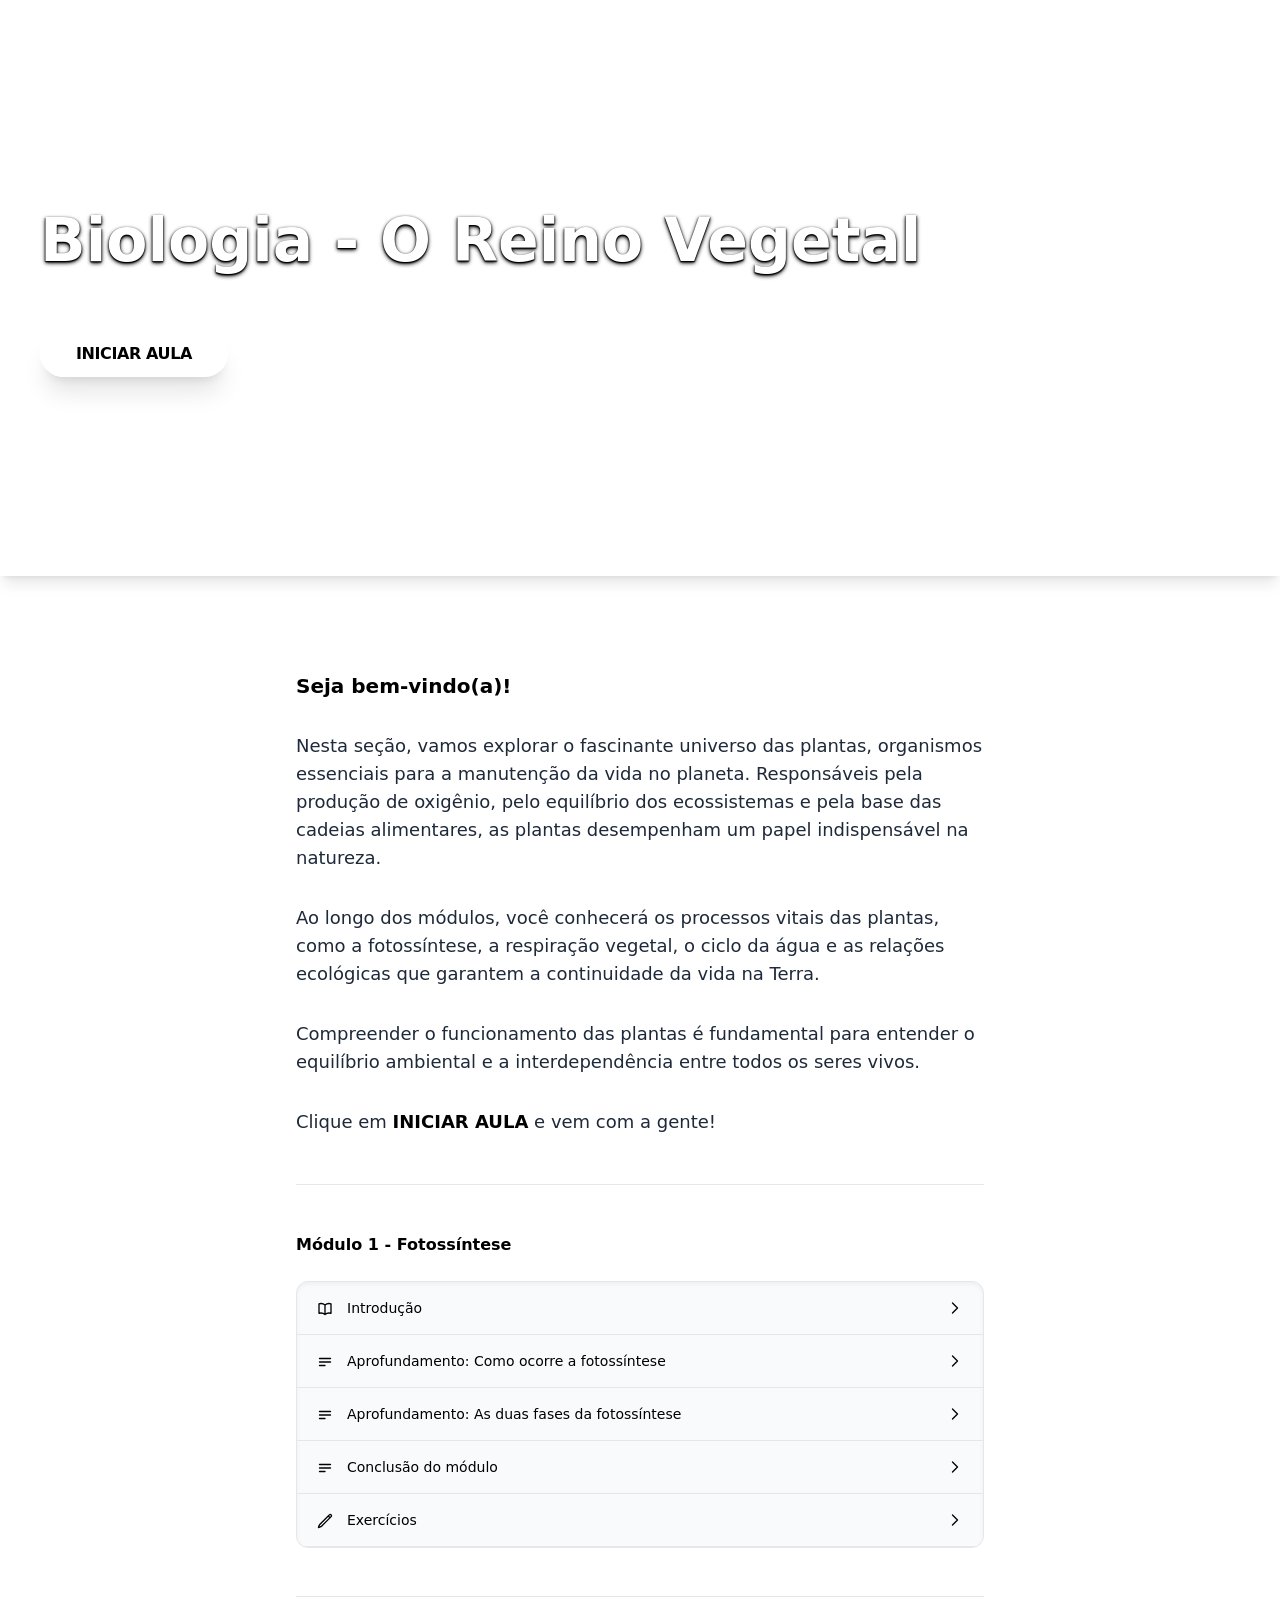
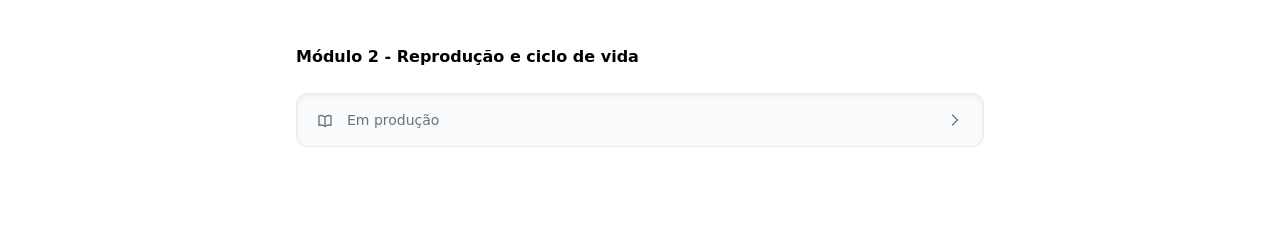
<file: index.html>
<!DOCTYPE html>
<html lang="en">
<head>
	<meta charset="UTF-8">
	<meta name="viewport" content="width=device-width, initial-scale=1.0">
	<meta property="og:title" content="Protótipo Tailwind" />
	<meta property="og:description" content="Protótipo TCC (Tailwind)" />
	<meta name="description" content="Protótipo TCC (Tailwind)"/>
	
	<link rel="stylesheet" href="./assets/personalizados.css">
	<link rel="stylesheet" href="./assets/app.css">
	
	<link rel="icon" href="data:image/svg+xml,<svg xmlns='http://www.w3.org/2000/svg' viewBox='0 0 100 100'><text x='50%' y='60%' text-anchor='middle' dominant-baseline='middle' font-size='65'>🌸</text></svg>">
	
	<title>Página principal</title>
</head>
<body>
	<div class="pb-20">
		<header class="relative h-88 sm:h-100 w-full overflow-hidden bg-[url('https://cdn.pixabay.com/photo/2015/06/23/17/43/leaf-818936_1280.jpg')] bg-cover bg-center shadow-lg lg:h-120 xl:h-144">
			<div class="flex mx-auto h-full flex-col items-center justify-center gap-12 px-4 text-center md:container sm:px-10 lg:items-start lg:gap-18 lg:text-left xl:max-w-7xl">
				<h1 class="text-3xl/snug font-bold text-white sm:text-4xl lg:text-5xl xl:text-6xl text-shadow-md text-shadow-black">Biologia - O Reino Vegetal</h1>
				<div>
					<a href="./aulas/introducao.html" class="rounded-full bg-white px-8 py-3 text-sm font-bold uppercase tracking-tight shadow-xl transition-colors hover:bg-green-600 hover:text-white lg:text-base xl:px-9 xl:py-3.5">Iniciar aula</a>
				</div>
			</div>
		</header>

		<section class="mx-auto mt-16 max-w-3xl px-4 sm:mt-24 sm:px-10">
			<div class="space-y-6 text-gray-800 sm:space-y-8 sm:text-lg">
				<p class="text-lg font-bold text-black sm:text-xl">Seja bem-vindo(a)!</p>
				<p>Nesta seção, vamos explorar o fascinante universo das plantas, organismos essenciais para a manutenção da vida no planeta. Responsáveis pela produção de oxigênio, pelo equilíbrio dos ecossistemas e pela base das cadeias alimentares, as plantas desempenham um papel indispensável na natureza.</p>
				<p>Ao longo dos módulos, você conhecerá os processos vitais das plantas, como a fotossíntese, a respiração vegetal, o ciclo da água e as relações ecológicas que garantem a continuidade da vida na Terra.</p>
				<p>Compreender o funcionamento das plantas é fundamental para entender o equilíbrio ambiental e a interdependência entre todos os seres vivos.</p>
				<p>Clique em <span class="font-bold uppercase text-black">Iniciar aula</span> e vem com a gente!</p>
			</div>

			<hr class="my-9 sm:my-12 border-gray-200" />
		</section>

		<section class="mx-auto max-w-3xl px-4 sm:px-10">
			<p class="font-semibold">Módulo 1 - Fotossíntese</p>
			<div class="mt-6 overflow-hidden rounded-lg border border-gray-200 bg-gray-50 shadow-inner sm:rounded-xl">
				<div class="text-xs font-medium sm:text-sm">
					<a href="./aulas/introducao.html" class="flex group items-center justify-between gap-3 border-b border-gray-200 px-4 py-3.5 transition-colors hover:bg-gray-200/60 sm:px-5 sm:py-4">
						<div class="flex items-center gap-3.5">
							<svg xmlns="http://www.w3.org/2000/svg" fill="none" viewBox="0 0 24 24" stroke-width="2" stroke="currentColor" class="mt-0.5 size-4 shrink-0">
								<path stroke-linecap="round" stroke-linejoin="round" d="M12 6.042A8.967 8.967 0 0 0 6 3.75c-1.052 0-2.062.18-3 .512v14.25A8.987 8.987 0 0 1 6 18c2.305 0 4.408.867 6 2.292m0-14.25a8.966 8.966 0 0 1 6-2.292c1.052 0 2.062.18 3 .512v14.25A8.987 8.987 0 0 0 18 18a8.967 8.967 0 0 0-6 2.292m0-14.25v14.25" />
							</svg>
							<p class="line-clamp-1">Introdução</p>
						</div>
						<svg xmlns="http://www.w3.org/2000/svg" fill="none" viewBox="0 0 24 24" stroke-width="2" stroke="currentColor" class="size-3.5 shrink-0 transition-transform group-hover:translate-x-1 sm:size-4">
							<path stroke-linecap="round" stroke-linejoin="round" d="m8.25 4.5 7.5 7.5-7.5 7.5" />
						</svg>
					</a>
					<a href="./aulas/aprofundamento-1.html" class="flex group items-center justify-between gap-3 border-b border-gray-200 px-4 py-3.5 transition-colors hover:bg-gray-200/60 sm:px-5 sm:py-4">
						<div class="flex items-center gap-3.5">
							<svg xmlns="http://www.w3.org/2000/svg" fill="none" viewBox="0 0 24 24" stroke-width="2" stroke="currentColor" class="mt-0.5 size-4 shrink-0">
								<path stroke-linecap="round" stroke-linejoin="round" d="M3.75 6.75h16.5M3.75 12h16.5m-16.5 5.25H12" />
							</svg>
							<p class="line-clamp-1">Aprofundamento: Como ocorre a fotossíntese</p>
						</div>
						<svg xmlns="http://www.w3.org/2000/svg" fill="none" viewBox="0 0 24 24" stroke-width="2" stroke="currentColor" class="size-3.5 shrink-0 transition-transform group-hover:translate-x-1 sm:size-4">
							<path stroke-linecap="round" stroke-linejoin="round" d="m8.25 4.5 7.5 7.5-7.5 7.5" />
						</svg>
					</a>
					<a href="./aulas/aprofundamento-2.html" class="flex group items-center justify-between gap-3 border-b border-gray-200 px-4 py-3.5 transition-colors hover:bg-gray-200/60 sm:px-5 sm:py-4">
						<div class="flex items-center gap-3.5">
							<svg xmlns="http://www.w3.org/2000/svg" fill="none" viewBox="0 0 24 24" stroke-width="2" stroke="currentColor" class="mt-0.5 size-4 shrink-0">
								<path stroke-linecap="round" stroke-linejoin="round" d="M3.75 6.75h16.5M3.75 12h16.5m-16.5 5.25H12" />
							</svg>
							<p class="line-clamp-1">Aprofundamento: As duas fases da fotossíntese</p>
						</div>
						<svg xmlns="http://www.w3.org/2000/svg" fill="none" viewBox="0 0 24 24" stroke-width="2" stroke="currentColor" class="size-3.5 shrink-0 transition-transform group-hover:translate-x-1 sm:size-4">
							<path stroke-linecap="round" stroke-linejoin="round" d="m8.25 4.5 7.5 7.5-7.5 7.5" />
						</svg>
					</a>
					<a href="./aulas/conclusao.html" class="flex group items-center justify-between gap-3 border-b border-gray-200 px-4 py-3.5 transition-colors hover:bg-gray-200/60 sm:px-5 sm:py-4">
						<div class="flex items-center gap-3.5">
							<svg xmlns="http://www.w3.org/2000/svg" fill="none" viewBox="0 0 24 24" stroke-width="2" stroke="currentColor" class="mt-0.5 size-4 shrink-0">
								<path stroke-linecap="round" stroke-linejoin="round" d="M3.75 6.75h16.5M3.75 12h16.5m-16.5 5.25H12" />
							</svg>
							<p class="line-clamp-1">Conclusão do módulo</p>
						</div>
						<svg xmlns="http://www.w3.org/2000/svg" fill="none" viewBox="0 0 24 24" stroke-width="2" stroke="currentColor" class="size-3.5 shrink-0 transition-transform group-hover:translate-x-1 sm:size-4">
							<path stroke-linecap="round" stroke-linejoin="round" d="m8.25 4.5 7.5 7.5-7.5 7.5" />
						</svg>
					</a>
					<a href="./aulas/exercicios.html" class="flex group items-center justify-between gap-3 border-b border-gray-200 px-4 py-3.5 transition-colors hover:bg-gray-200/60 sm:px-5 sm:py-4">
						<div class="flex items-center gap-3.5">
							<svg xmlns="http://www.w3.org/2000/svg" fill="none" viewBox="0 0 24 24" stroke-width="2" stroke="currentColor" class="mt-0.5 size-4 shrink-0">
								<path stroke-linecap="round" stroke-linejoin="round" d="m16.862 4.487 1.687-1.688a1.875 1.875 0 1 1 2.652 2.652L6.832 19.82a4.5 4.5 0 0 1-1.897 1.13l-2.685.8.8-2.685a4.5 4.5 0 0 1 1.13-1.897L16.863 4.487Zm0 0L19.5 7.125" />
							</svg>
							<p class="line-clamp-1">Exercícios</p>
						</div>
						<svg xmlns="http://www.w3.org/2000/svg" fill="none" viewBox="0 0 24 24" stroke-width="2" stroke="currentColor" class="size-3.5 shrink-0 transition-transform group-hover:translate-x-1 sm:size-4">
							<path stroke-linecap="round" stroke-linejoin="round" d="m8.25 4.5 7.5 7.5-7.5 7.5" />
						</svg>
					</a>
				</div>
			</div>

			<hr class="my-9 sm:my-12 border-gray-200" />
		</section>

		<section class="mx-auto max-w-3xl px-4 sm:px-10">
			<p class="font-semibold">Módulo 2 - Reprodução e ciclo de vida</p>
			<div class="mt-6 overflow-hidden rounded-lg border border-gray-200 bg-gray-50 shadow-inner sm:rounded-xl">
				<div class="text-xs font-medium sm:text-sm">
					<a href="./index.html" class="flex group cursor-not-allowed items-center justify-between gap-3 px-4 py-3.5 text-gray-500 transition-colors hover:bg-gray-200/60 sm:px-5 sm:py-4">
						<div class="flex items-center gap-3.5">
							<svg xmlns="http://www.w3.org/2000/svg" fill="none" viewBox="0 0 24 24" stroke-width="2" stroke="currentColor" class="mt-0.5 size-4 shrink-0">
								<path stroke-linecap="round" stroke-linejoin="round" d="M12 6.042A8.967 8.967 0 0 0 6 3.75c-1.052 0-2.062.18-3 .512v14.25A8.987 8.987 0 0 1 6 18c2.305 0 4.408.867 6 2.292m0-14.25a8.966 8.966 0 0 1 6-2.292c1.052 0 2.062.18 3 .512v14.25A8.987 8.987 0 0 0 18 18a8.967 8.967 0 0 0-6 2.292m0-14.25v14.25" />
							</svg>
							<p class="line-clamp-1">Em produção</p>
						</div>
						<svg xmlns="http://www.w3.org/2000/svg" fill="none" viewBox="0 0 24 24" stroke-width="2" stroke="currentColor" class="size-3.5 shrink-0 transition-transform group-hover:translate-x-1 sm:size-4">
							<path stroke-linecap="round" stroke-linejoin="round" d="m8.25 4.5 7.5 7.5-7.5 7.5" />
						</svg>
					</a>
				</div>
			</div>
		</section>
	</div>
</body>
</html>
</file>
<file: assets/personalizados.css>
details > summary::-webkit-details-marker {
  display: none;
}

.left-slide-transition-enter {
  transition: all 0.3s;
}

.left-slide-transition-enter-start {
  transform: translateX(-100%);
}

.left-slide-transition-enter-end {
  transform: translateX(0);
}

.left-slide-transition-leave {
  transition: all 0.3s;
}

.left-slide-transition-leave-start {
  transform: translateX(0);
}

.left-slide-transition-leave-end {
  transform: translateX(-100%);
}

.opacity-transition-enter {
  transition: all 0.3s;
}

.opacity-transition-enter-start {
  opacity: 0;
}

.opacity-transition-enter-end {
  opacity: 1;
}

.opacity-transition-leave {
  transition: all 0.3s;
}

.opacity-transition-leave-start {
  opacity: 1;
}

.opacity-transition-leave-end {
  opacity: 0;
}
</file>
<file: assets/app.css>
/*! tailwindcss v4.1.13 | MIT License | https://tailwindcss.com */
@layer properties;
@layer theme, base, components, utilities;
@layer theme {
  :root, :host {
    --font-sans: ui-sans-serif, system-ui, sans-serif, 'Apple Color Emoji', 'Segoe UI Emoji', 'Segoe UI Symbol',
    'Noto Color Emoji';
    --font-serif: ui-serif, Georgia, Cambria, 'Times New Roman', Times, serif;
    --font-mono: ui-monospace, SFMono-Regular, Menlo, Monaco, Consolas, 'Liberation Mono', 'Courier New',
    monospace;
    --color-green-600: oklch(62.7% 0.194 149.214);
    --color-green-700: oklch(52.7% 0.154 150.069);
    --color-slate-50: oklch(98.4% 0.003 247.858);
    --color-slate-900: oklch(20.8% 0.042 265.755);
    --color-gray-50: oklch(98.5% 0.002 247.839);
    --color-gray-100: oklch(96.7% 0.003 264.542);
    --color-gray-200: oklch(92.8% 0.006 264.531);
    --color-gray-400: oklch(70.7% 0.022 261.325);
    --color-gray-500: oklch(55.1% 0.027 264.364);
    --color-gray-600: oklch(44.6% 0.03 256.802);
    --color-gray-800: oklch(27.8% 0.033 256.848);
    --color-black: #000;
    --color-white: #fff;
    --spacing: 0.25rem;
    --container-3xl: 48rem;
    --container-7xl: 80rem;
    --text-xs: 0.75rem;
    --text-xs--line-height: calc(1 / 0.75);
    --text-sm: 0.875rem;
    --text-sm--line-height: calc(1.25 / 0.875);
    --text-base: 1rem;
    --text-base--line-height: calc(1.5 / 1);
    --text-lg: 1.125rem;
    --text-lg--line-height: calc(1.75 / 1.125);
    --text-xl: 1.25rem;
    --text-xl--line-height: calc(1.75 / 1.25);
    --text-3xl: 1.875rem;
    --text-3xl--line-height: calc(2.25 / 1.875);
    --text-4xl: 2.25rem;
    --text-4xl--line-height: calc(2.5 / 2.25);
    --text-5xl: 3rem;
    --text-5xl--line-height: 1;
    --text-6xl: 3.75rem;
    --text-6xl--line-height: 1;
    --font-weight-medium: 500;
    --font-weight-semibold: 600;
    --font-weight-bold: 700;
    --tracking-tight: -0.025em;
    --leading-tight: 1.25;
    --leading-snug: 1.375;
    --radius-lg: 0.5rem;
    --radius-xl: 0.75rem;
    --default-transition-duration: 150ms;
    --default-transition-timing-function: cubic-bezier(0.4, 0, 0.2, 1);
    --default-font-family: var(--font-sans);
    --default-mono-font-family: var(--font-mono);
  }
}
@layer base {
  *, ::after, ::before, ::backdrop, ::file-selector-button {
    box-sizing: border-box;
    margin: 0;
    padding: 0;
    border: 0 solid;
  }
  html, :host {
    line-height: 1.5;
    -webkit-text-size-adjust: 100%;
    tab-size: 4;
    font-family: var(--default-font-family, ui-sans-serif, system-ui, sans-serif, 'Apple Color Emoji', 'Segoe UI Emoji', 'Segoe UI Symbol', 'Noto Color Emoji');
    font-feature-settings: var(--default-font-feature-settings, normal);
    font-variation-settings: var(--default-font-variation-settings, normal);
    -webkit-tap-highlight-color: transparent;
  }
  hr {
    height: 0;
    color: inherit;
    border-top-width: 1px;
  }
  abbr:where([title]) {
    -webkit-text-decoration: underline dotted;
    text-decoration: underline dotted;
  }
  h1, h2, h3, h4, h5, h6 {
    font-size: inherit;
    font-weight: inherit;
  }
  a {
    color: inherit;
    -webkit-text-decoration: inherit;
    text-decoration: inherit;
  }
  b, strong {
    font-weight: bolder;
  }
  code, kbd, samp, pre {
    font-family: var(--default-mono-font-family, ui-monospace, SFMono-Regular, Menlo, Monaco, Consolas, 'Liberation Mono', 'Courier New', monospace);
    font-feature-settings: var(--default-mono-font-feature-settings, normal);
    font-variation-settings: var(--default-mono-font-variation-settings, normal);
    font-size: 1em;
  }
  small {
    font-size: 80%;
  }
  sub, sup {
    font-size: 75%;
    line-height: 0;
    position: relative;
    vertical-align: baseline;
  }
  sub {
    bottom: -0.25em;
  }
  sup {
    top: -0.5em;
  }
  table {
    text-indent: 0;
    border-color: inherit;
    border-collapse: collapse;
  }
  :-moz-focusring {
    outline: auto;
  }
  progress {
    vertical-align: baseline;
  }
  summary {
    display: list-item;
  }
  ol, ul, menu {
    list-style: none;
  }
  img, svg, video, canvas, audio, iframe, embed, object {
    display: block;
    vertical-align: middle;
  }
  img, video {
    max-width: 100%;
    height: auto;
  }
  button, input, select, optgroup, textarea, ::file-selector-button {
    font: inherit;
    font-feature-settings: inherit;
    font-variation-settings: inherit;
    letter-spacing: inherit;
    color: inherit;
    border-radius: 0;
    background-color: transparent;
    opacity: 1;
  }
  :where(select:is([multiple], [size])) optgroup {
    font-weight: bolder;
  }
  :where(select:is([multiple], [size])) optgroup option {
    padding-inline-start: 20px;
  }
  ::file-selector-button {
    margin-inline-end: 4px;
  }
  ::placeholder {
    opacity: 1;
  }
  @supports (not (-webkit-appearance: -apple-pay-button))  or (contain-intrinsic-size: 1px) {
    ::placeholder {
      color: currentcolor;
      @supports (color: color-mix(in lab, red, red)) {
        color: color-mix(in oklab, currentcolor 50%, transparent);
      }
    }
  }
  textarea {
    resize: vertical;
  }
  ::-webkit-search-decoration {
    -webkit-appearance: none;
  }
  ::-webkit-date-and-time-value {
    min-height: 1lh;
    text-align: inherit;
  }
  ::-webkit-datetime-edit {
    display: inline-flex;
  }
  ::-webkit-datetime-edit-fields-wrapper {
    padding: 0;
  }
  ::-webkit-datetime-edit, ::-webkit-datetime-edit-year-field, ::-webkit-datetime-edit-month-field, ::-webkit-datetime-edit-day-field, ::-webkit-datetime-edit-hour-field, ::-webkit-datetime-edit-minute-field, ::-webkit-datetime-edit-second-field, ::-webkit-datetime-edit-millisecond-field, ::-webkit-datetime-edit-meridiem-field {
    padding-block: 0;
  }
  ::-webkit-calendar-picker-indicator {
    line-height: 1;
  }
  :-moz-ui-invalid {
    box-shadow: none;
  }
  button, input:where([type='button'], [type='reset'], [type='submit']), ::file-selector-button {
    appearance: button;
  }
  ::-webkit-inner-spin-button, ::-webkit-outer-spin-button {
    height: auto;
  }
  [hidden]:where(:not([hidden='until-found'])) {
    display: none !important;
  }
}
@layer utilities {
  .absolute {
    position: absolute;
  }
  .fixed {
    position: fixed;
  }
  .relative {
    position: relative;
  }
  .static {
    position: static;
  }
  .inset-0 {
    inset: calc(var(--spacing) * 0);
  }
  .top-0 {
    top: calc(var(--spacing) * 0);
  }
  .top-4 {
    top: calc(var(--spacing) * 4);
  }
  .right-3 {
    right: calc(var(--spacing) * 3);
  }
  .left-0 {
    left: calc(var(--spacing) * 0);
  }
  .z-10 {
    z-index: 10;
  }
  .z-20 {
    z-index: 20;
  }
  .mx-auto {
    margin-inline: auto;
  }
  .my-9 {
    margin-block: calc(var(--spacing) * 9);
  }
  .mt-0\.5 {
    margin-top: calc(var(--spacing) * 0.5);
  }
  .mt-1 {
    margin-top: calc(var(--spacing) * 1);
  }
  .mt-3 {
    margin-top: calc(var(--spacing) * 3);
  }
  .mt-3\.5 {
    margin-top: calc(var(--spacing) * 3.5);
  }
  .mt-4 {
    margin-top: calc(var(--spacing) * 4);
  }
  .mt-6 {
    margin-top: calc(var(--spacing) * 6);
  }
  .mt-12 {
    margin-top: calc(var(--spacing) * 12);
  }
  .mt-14 {
    margin-top: calc(var(--spacing) * 14);
  }
  .mt-16 {
    margin-top: calc(var(--spacing) * 16);
  }
  .mr-4 {
    margin-right: calc(var(--spacing) * 4);
  }
  .line-clamp-1 {
    overflow: hidden;
    display: -webkit-box;
    -webkit-box-orient: vertical;
    -webkit-line-clamp: 1;
  }
  .block {
    display: block;
  }
  .flex {
    display: flex;
  }
  .hidden {
    display: none;
  }
  .size-3\.5 {
    width: calc(var(--spacing) * 3.5);
    height: calc(var(--spacing) * 3.5);
  }
  .size-4 {
    width: calc(var(--spacing) * 4);
    height: calc(var(--spacing) * 4);
  }
  .size-4\.5 {
    width: calc(var(--spacing) * 4.5);
    height: calc(var(--spacing) * 4.5);
  }
  .h-88 {
    height: calc(var(--spacing) * 88);
  }
  .h-dvh {
    height: 100dvh;
  }
  .h-full {
    height: 100%;
  }
  .w-1 {
    width: calc(var(--spacing) * 1);
  }
  .w-72 {
    width: calc(var(--spacing) * 72);
  }
  .w-\[85\%\] {
    width: 85%;
  }
  .w-\[90\%\] {
    width: 90%;
  }
  .w-dvw {
    width: 100dvw;
  }
  .w-full {
    width: 100%;
  }
  .max-w-3xl {
    max-width: var(--container-3xl);
  }
  .max-w-72 {
    max-width: calc(var(--spacing) * 72);
  }
  .max-w-\[32rem\] {
    max-width: 32rem;
  }
  .shrink-0 {
    flex-shrink: 0;
  }
  .transform {
    transform: var(--tw-rotate-x,) var(--tw-rotate-y,) var(--tw-rotate-z,) var(--tw-skew-x,) var(--tw-skew-y,);
  }
  .cursor-not-allowed {
    cursor: not-allowed;
  }
  .cursor-pointer {
    cursor: pointer;
  }
  .list-none {
    list-style-type: none;
  }
  .flex-col {
    flex-direction: column;
  }
  .items-center {
    align-items: center;
  }
  .justify-between {
    justify-content: space-between;
  }
  .justify-center {
    justify-content: center;
  }
  .gap-2\.5 {
    gap: calc(var(--spacing) * 2.5);
  }
  .gap-3 {
    gap: calc(var(--spacing) * 3);
  }
  .gap-3\.5 {
    gap: calc(var(--spacing) * 3.5);
  }
  .gap-12 {
    gap: calc(var(--spacing) * 12);
  }
  .space-y-3 {
    :where(& > :not(:last-child)) {
      --tw-space-y-reverse: 0;
      margin-block-start: calc(calc(var(--spacing) * 3) * var(--tw-space-y-reverse));
      margin-block-end: calc(calc(var(--spacing) * 3) * calc(1 - var(--tw-space-y-reverse)));
    }
  }
  .space-y-6 {
    :where(& > :not(:last-child)) {
      --tw-space-y-reverse: 0;
      margin-block-start: calc(calc(var(--spacing) * 6) * var(--tw-space-y-reverse));
      margin-block-end: calc(calc(var(--spacing) * 6) * calc(1 - var(--tw-space-y-reverse)));
    }
  }
  .divide-x {
    :where(& > :not(:last-child)) {
      --tw-divide-x-reverse: 0;
      border-inline-style: var(--tw-border-style);
      border-inline-start-width: calc(1px * var(--tw-divide-x-reverse));
      border-inline-end-width: calc(1px * calc(1 - var(--tw-divide-x-reverse)));
    }
  }
  .divide-gray-400\/60 {
    :where(& > :not(:last-child)) {
      border-color: color-mix(in srgb, oklch(70.7% 0.022 261.325) 60%, transparent);
      @supports (color: color-mix(in lab, red, red)) {
        border-color: color-mix(in oklab, var(--color-gray-400) 60%, transparent);
      }
    }
  }
  .overflow-hidden {
    overflow: hidden;
  }
  .overflow-y-auto {
    overflow-y: auto;
  }
  .overflow-y-scroll {
    overflow-y: scroll;
  }
  .rounded-full {
    border-radius: calc(infinity * 1px);
  }
  .rounded-lg {
    border-radius: var(--radius-lg);
  }
  .border {
    border-style: var(--tw-border-style);
    border-width: 1px;
  }
  .border-y {
    border-block-style: var(--tw-border-style);
    border-block-width: 1px;
  }
  .border-r {
    border-right-style: var(--tw-border-style);
    border-right-width: 1px;
  }
  .border-b {
    border-bottom-style: var(--tw-border-style);
    border-bottom-width: 1px;
  }
  .border-gray-200 {
    border-color: var(--color-gray-200);
  }
  .border-gray-400\/60 {
    border-color: color-mix(in srgb, oklch(70.7% 0.022 261.325) 60%, transparent);
    @supports (color: color-mix(in lab, red, red)) {
      border-color: color-mix(in oklab, var(--color-gray-400) 60%, transparent);
    }
  }
  .border-b-gray-200 {
    border-bottom-color: var(--color-gray-200);
  }
  .bg-black {
    background-color: var(--color-black);
  }
  .bg-gray-50 {
    background-color: var(--color-gray-50);
  }
  .bg-gray-100\/70 {
    background-color: color-mix(in srgb, oklch(96.7% 0.003 264.542) 70%, transparent);
    @supports (color: color-mix(in lab, red, red)) {
      background-color: color-mix(in oklab, var(--color-gray-100) 70%, transparent);
    }
  }
  .bg-gray-200\/90 {
    background-color: color-mix(in srgb, oklch(92.8% 0.006 264.531) 90%, transparent);
    @supports (color: color-mix(in lab, red, red)) {
      background-color: color-mix(in oklab, var(--color-gray-200) 90%, transparent);
    }
  }
  .bg-green-600 {
    background-color: var(--color-green-600);
  }
  .bg-slate-50 {
    background-color: var(--color-slate-50);
  }
  .bg-slate-900\/20 {
    background-color: color-mix(in srgb, oklch(20.8% 0.042 265.755) 20%, transparent);
    @supports (color: color-mix(in lab, red, red)) {
      background-color: color-mix(in oklab, var(--color-slate-900) 20%, transparent);
    }
  }
  .bg-white {
    background-color: var(--color-white);
  }
  .bg-white\/80 {
    background-color: color-mix(in srgb, #fff 80%, transparent);
    @supports (color: color-mix(in lab, red, red)) {
      background-color: color-mix(in oklab, var(--color-white) 80%, transparent);
    }
  }
  .bg-\[url\(\'https\:\/\/cdn\.pixabay\.com\/photo\/2015\/06\/23\/17\/43\/leaf-818936_1280\.jpg\'\)\] {
    background-image: url('https://cdn.pixabay.com/photo/2015/06/23/17/43/leaf-818936_1280.jpg');
  }
  .bg-cover {
    background-size: cover;
  }
  .bg-center {
    background-position: center;
  }
  .object-contain {
    object-fit: contain;
  }
  .p-4 {
    padding: calc(var(--spacing) * 4);
  }
  .px-4 {
    padding-inline: calc(var(--spacing) * 4);
  }
  .px-8 {
    padding-inline: calc(var(--spacing) * 8);
  }
  .py-3 {
    padding-block: calc(var(--spacing) * 3);
  }
  .py-3\.5 {
    padding-block: calc(var(--spacing) * 3.5);
  }
  .py-8 {
    padding-block: calc(var(--spacing) * 8);
  }
  .py-16 {
    padding-block: calc(var(--spacing) * 16);
  }
  .pt-2\.5 {
    padding-top: calc(var(--spacing) * 2.5);
  }
  .pr-4 {
    padding-right: calc(var(--spacing) * 4);
  }
  .pb-7 {
    padding-bottom: calc(var(--spacing) * 7);
  }
  .pb-20 {
    padding-bottom: calc(var(--spacing) * 20);
  }
  .text-center {
    text-align: center;
  }
  .font-serif {
    font-family: var(--font-serif);
  }
  .text-3xl {
    font-size: var(--text-3xl);
    line-height: var(--tw-leading, var(--text-3xl--line-height));
  }
  .text-3xl\/snug {
    font-size: var(--text-3xl);
    line-height: var(--leading-snug);
  }
  .text-3xl\/tight {
    font-size: var(--text-3xl);
    line-height: var(--leading-tight);
  }
  .text-lg {
    font-size: var(--text-lg);
    line-height: var(--tw-leading, var(--text-lg--line-height));
  }
  .text-sm {
    font-size: var(--text-sm);
    line-height: var(--tw-leading, var(--text-sm--line-height));
  }
  .text-xl {
    font-size: var(--text-xl);
    line-height: var(--tw-leading, var(--text-xl--line-height));
  }
  .text-xs {
    font-size: var(--text-xs);
    line-height: var(--tw-leading, var(--text-xs--line-height));
  }
  .font-bold {
    --tw-font-weight: var(--font-weight-bold);
    font-weight: var(--font-weight-bold);
  }
  .font-medium {
    --tw-font-weight: var(--font-weight-medium);
    font-weight: var(--font-weight-medium);
  }
  .font-semibold {
    --tw-font-weight: var(--font-weight-semibold);
    font-weight: var(--font-weight-semibold);
  }
  .tracking-tight {
    --tw-tracking: var(--tracking-tight);
    letter-spacing: var(--tracking-tight);
  }
  .text-black {
    color: var(--color-black);
  }
  .text-gray-400 {
    color: var(--color-gray-400);
  }
  .text-gray-500 {
    color: var(--color-gray-500);
  }
  .text-gray-600 {
    color: var(--color-gray-600);
  }
  .text-gray-800 {
    color: var(--color-gray-800);
  }
  .text-green-700 {
    color: var(--color-green-700);
  }
  .text-white {
    color: var(--color-white);
  }
  .text-white\/85 {
    color: color-mix(in srgb, #fff 85%, transparent);
    @supports (color: color-mix(in lab, red, red)) {
      color: color-mix(in oklab, var(--color-white) 85%, transparent);
    }
  }
  .uppercase {
    text-transform: uppercase;
  }
  .italic {
    font-style: italic;
  }
  .shadow-inner {
    --tw-shadow: inset 0 2px 4px 0 var(--tw-shadow-color, rgb(0 0 0 / 0.05));
    box-shadow: var(--tw-inset-shadow), var(--tw-inset-ring-shadow), var(--tw-ring-offset-shadow), var(--tw-ring-shadow), var(--tw-shadow);
  }
  .shadow-lg {
    --tw-shadow: 0 10px 15px -3px var(--tw-shadow-color, rgb(0 0 0 / 0.1)), 0 4px 6px -4px var(--tw-shadow-color, rgb(0 0 0 / 0.1));
    box-shadow: var(--tw-inset-shadow), var(--tw-inset-ring-shadow), var(--tw-ring-offset-shadow), var(--tw-ring-shadow), var(--tw-shadow);
  }
  .shadow-xl {
    --tw-shadow: 0 20px 25px -5px var(--tw-shadow-color, rgb(0 0 0 / 0.1)), 0 8px 10px -6px var(--tw-shadow-color, rgb(0 0 0 / 0.1));
    box-shadow: var(--tw-inset-shadow), var(--tw-inset-ring-shadow), var(--tw-ring-offset-shadow), var(--tw-ring-shadow), var(--tw-shadow);
  }
  .backdrop-blur-\[1\.5px\] {
    --tw-backdrop-blur: blur(1.5px);
    -webkit-backdrop-filter: var(--tw-backdrop-blur,) var(--tw-backdrop-brightness,) var(--tw-backdrop-contrast,) var(--tw-backdrop-grayscale,) var(--tw-backdrop-hue-rotate,) var(--tw-backdrop-invert,) var(--tw-backdrop-opacity,) var(--tw-backdrop-saturate,) var(--tw-backdrop-sepia,);
    backdrop-filter: var(--tw-backdrop-blur,) var(--tw-backdrop-brightness,) var(--tw-backdrop-contrast,) var(--tw-backdrop-grayscale,) var(--tw-backdrop-hue-rotate,) var(--tw-backdrop-invert,) var(--tw-backdrop-opacity,) var(--tw-backdrop-saturate,) var(--tw-backdrop-sepia,);
  }
  .transition {
    transition-property: color, background-color, border-color, outline-color, text-decoration-color, fill, stroke, --tw-gradient-from, --tw-gradient-via, --tw-gradient-to, opacity, box-shadow, transform, translate, scale, rotate, filter, -webkit-backdrop-filter, backdrop-filter, display, content-visibility, overlay, pointer-events;
    transition-timing-function: var(--tw-ease, var(--default-transition-timing-function));
    transition-duration: var(--tw-duration, var(--default-transition-duration));
  }
  .transition-all {
    transition-property: all;
    transition-timing-function: var(--tw-ease, var(--default-transition-timing-function));
    transition-duration: var(--tw-duration, var(--default-transition-duration));
  }
  .transition-colors {
    transition-property: color, background-color, border-color, outline-color, text-decoration-color, fill, stroke, --tw-gradient-from, --tw-gradient-via, --tw-gradient-to;
    transition-timing-function: var(--tw-ease, var(--default-transition-timing-function));
    transition-duration: var(--tw-duration, var(--default-transition-duration));
  }
  .transition-transform {
    transition-property: transform, translate, scale, rotate;
    transition-timing-function: var(--tw-ease, var(--default-transition-timing-function));
    transition-duration: var(--tw-duration, var(--default-transition-duration));
  }
  .text-shadow-black {
    --tw-text-shadow-color: #000;
    @supports (color: color-mix(in lab, red, red)) {
      --tw-text-shadow-color: color-mix(in oklab, var(--color-black) var(--tw-text-shadow-alpha), transparent);
    }
  }
  .text-shadow-md {
    text-shadow: 0px 1px 1px var(--tw-text-shadow-color, rgb(0 0 0 / 0.1)), 0px 1px 2px var(--tw-text-shadow-color, rgb(0 0 0 / 0.1)), 0px 2px 4px var(--tw-text-shadow-color, rgb(0 0 0 / 0.1));
  }
  .group-open\:rotate-90 {
    &:is(:where(.group):is([open], :popover-open, :open) *) {
      rotate: 90deg;
    }
  }
  .group-open\/details\:rotate-90 {
    &:is(:where(.group\/details):is([open], :popover-open, :open) *) {
      rotate: 90deg;
    }
  }
  .group-hover\:translate-x-1 {
    &:is(:where(.group):hover *) {
      @media (hover: hover) {
        --tw-translate-x: calc(var(--spacing) * 1);
        translate: var(--tw-translate-x) var(--tw-translate-y);
      }
    }
  }
  .group-hover\:text-black {
    &:is(:where(.group):hover *) {
      @media (hover: hover) {
        color: var(--color-black);
      }
    }
  }
  .group-hover\:text-gray-600 {
    &:is(:where(.group):hover *) {
      @media (hover: hover) {
        color: var(--color-gray-600);
      }
    }
  }
  .hover\:bg-gray-100 {
    &:hover {
      @media (hover: hover) {
        background-color: var(--color-gray-100);
      }
    }
  }
  .hover\:bg-gray-200\/60 {
    &:hover {
      @media (hover: hover) {
        background-color: color-mix(in srgb, oklch(92.8% 0.006 264.531) 60%, transparent);
        @supports (color: color-mix(in lab, red, red)) {
          background-color: color-mix(in oklab, var(--color-gray-200) 60%, transparent);
        }
      }
    }
  }
  .hover\:bg-green-600 {
    &:hover {
      @media (hover: hover) {
        background-color: var(--color-green-600);
      }
    }
  }
  .hover\:text-black {
    &:hover {
      @media (hover: hover) {
        color: var(--color-black);
      }
    }
  }
  .hover\:text-white {
    &:hover {
      @media (hover: hover) {
        color: var(--color-white);
      }
    }
  }
  .hover\:text-white\/60 {
    &:hover {
      @media (hover: hover) {
        color: color-mix(in srgb, #fff 60%, transparent);
        @supports (color: color-mix(in lab, red, red)) {
          color: color-mix(in oklab, var(--color-white) 60%, transparent);
        }
      }
    }
  }
  .hover\:shadow-inner {
    &:hover {
      @media (hover: hover) {
        --tw-shadow: inset 0 2px 4px 0 var(--tw-shadow-color, rgb(0 0 0 / 0.05));
        box-shadow: var(--tw-inset-shadow), var(--tw-inset-ring-shadow), var(--tw-ring-offset-shadow), var(--tw-ring-shadow), var(--tw-shadow);
      }
    }
  }
  .active\:bg-gray-100 {
    &:active {
      background-color: var(--color-gray-100);
    }
  }
  .active\:bg-gray-200\/60 {
    &:active {
      background-color: color-mix(in srgb, oklch(92.8% 0.006 264.531) 60%, transparent);
      @supports (color: color-mix(in lab, red, red)) {
        background-color: color-mix(in oklab, var(--color-gray-200) 60%, transparent);
      }
    }
  }
  .active\:shadow-inner {
    &:active {
      --tw-shadow: inset 0 2px 4px 0 var(--tw-shadow-color, rgb(0 0 0 / 0.05));
      box-shadow: var(--tw-inset-shadow), var(--tw-inset-ring-shadow), var(--tw-ring-offset-shadow), var(--tw-ring-shadow), var(--tw-shadow);
    }
  }
  .sm\:my-12 {
    @media (width >= 40rem) {
      margin-block: calc(var(--spacing) * 12);
    }
  }
  .sm\:mt-14 {
    @media (width >= 40rem) {
      margin-top: calc(var(--spacing) * 14);
    }
  }
  .sm\:mt-16 {
    @media (width >= 40rem) {
      margin-top: calc(var(--spacing) * 16);
    }
  }
  .sm\:mt-24 {
    @media (width >= 40rem) {
      margin-top: calc(var(--spacing) * 24);
    }
  }
  .sm\:size-4 {
    @media (width >= 40rem) {
      width: calc(var(--spacing) * 4);
      height: calc(var(--spacing) * 4);
    }
  }
  .sm\:h-100 {
    @media (width >= 40rem) {
      height: calc(var(--spacing) * 100);
    }
  }
  .sm\:w-72 {
    @media (width >= 40rem) {
      width: calc(var(--spacing) * 72);
    }
  }
  .sm\:space-y-8 {
    @media (width >= 40rem) {
      :where(& > :not(:last-child)) {
        --tw-space-y-reverse: 0;
        margin-block-start: calc(calc(var(--spacing) * 8) * var(--tw-space-y-reverse));
        margin-block-end: calc(calc(var(--spacing) * 8) * calc(1 - var(--tw-space-y-reverse)));
      }
    }
  }
  .sm\:rounded-xl {
    @media (width >= 40rem) {
      border-radius: var(--radius-xl);
    }
  }
  .sm\:px-5 {
    @media (width >= 40rem) {
      padding-inline: calc(var(--spacing) * 5);
    }
  }
  .sm\:px-10 {
    @media (width >= 40rem) {
      padding-inline: calc(var(--spacing) * 10);
    }
  }
  .sm\:py-4 {
    @media (width >= 40rem) {
      padding-block: calc(var(--spacing) * 4);
    }
  }
  .sm\:text-4xl {
    @media (width >= 40rem) {
      font-size: var(--text-4xl);
      line-height: var(--tw-leading, var(--text-4xl--line-height));
    }
  }
  .sm\:text-4xl\/tight {
    @media (width >= 40rem) {
      font-size: var(--text-4xl);
      line-height: var(--leading-tight);
    }
  }
  .sm\:text-lg {
    @media (width >= 40rem) {
      font-size: var(--text-lg);
      line-height: var(--tw-leading, var(--text-lg--line-height));
    }
  }
  .sm\:text-sm {
    @media (width >= 40rem) {
      font-size: var(--text-sm);
      line-height: var(--tw-leading, var(--text-sm--line-height));
    }
  }
  .sm\:text-xl {
    @media (width >= 40rem) {
      font-size: var(--text-xl);
      line-height: var(--tw-leading, var(--text-xl--line-height));
    }
  }
  .md\:container {
    @media (width >= 48rem) {
      width: 100%;
      @media (width >= 40rem) {
        max-width: 40rem;
      }
      @media (width >= 48rem) {
        max-width: 48rem;
      }
      @media (width >= 64rem) {
        max-width: 64rem;
      }
      @media (width >= 80rem) {
        max-width: 80rem;
      }
      @media (width >= 96rem) {
        max-width: 96rem;
      }
    }
  }
  .lg\:h-120 {
    @media (width >= 64rem) {
      height: calc(var(--spacing) * 120);
    }
  }
  .lg\:items-start {
    @media (width >= 64rem) {
      align-items: flex-start;
    }
  }
  .lg\:gap-18 {
    @media (width >= 64rem) {
      gap: calc(var(--spacing) * 18);
    }
  }
  .lg\:overflow-hidden {
    @media (width >= 64rem) {
      overflow: hidden;
    }
  }
  .lg\:overflow-y-auto {
    @media (width >= 64rem) {
      overflow-y: auto;
    }
  }
  .lg\:overflow-y-hidden {
    @media (width >= 64rem) {
      overflow-y: hidden;
    }
  }
  .lg\:text-left {
    @media (width >= 64rem) {
      text-align: left;
    }
  }
  .lg\:text-5xl {
    @media (width >= 64rem) {
      font-size: var(--text-5xl);
      line-height: var(--tw-leading, var(--text-5xl--line-height));
    }
  }
  .lg\:text-base {
    @media (width >= 64rem) {
      font-size: var(--text-base);
      line-height: var(--tw-leading, var(--text-base--line-height));
    }
  }
  .xl\:h-144 {
    @media (width >= 80rem) {
      height: calc(var(--spacing) * 144);
    }
  }
  .xl\:max-w-7xl {
    @media (width >= 80rem) {
      max-width: var(--container-7xl);
    }
  }
  .xl\:px-9 {
    @media (width >= 80rem) {
      padding-inline: calc(var(--spacing) * 9);
    }
  }
  .xl\:py-3\.5 {
    @media (width >= 80rem) {
      padding-block: calc(var(--spacing) * 3.5);
    }
  }
  .xl\:text-6xl {
    @media (width >= 80rem) {
      font-size: var(--text-6xl);
      line-height: var(--tw-leading, var(--text-6xl--line-height));
    }
  }
}
@property --tw-rotate-x {
  syntax: "*";
  inherits: false;
}
@property --tw-rotate-y {
  syntax: "*";
  inherits: false;
}
@property --tw-rotate-z {
  syntax: "*";
  inherits: false;
}
@property --tw-skew-x {
  syntax: "*";
  inherits: false;
}
@property --tw-skew-y {
  syntax: "*";
  inherits: false;
}
@property --tw-space-y-reverse {
  syntax: "*";
  inherits: false;
  initial-value: 0;
}
@property --tw-divide-x-reverse {
  syntax: "*";
  inherits: false;
  initial-value: 0;
}
@property --tw-border-style {
  syntax: "*";
  inherits: false;
  initial-value: solid;
}
@property --tw-font-weight {
  syntax: "*";
  inherits: false;
}
@property --tw-tracking {
  syntax: "*";
  inherits: false;
}
@property --tw-shadow {
  syntax: "*";
  inherits: false;
  initial-value: 0 0 #0000;
}
@property --tw-shadow-color {
  syntax: "*";
  inherits: false;
}
@property --tw-shadow-alpha {
  syntax: "<percentage>";
  inherits: false;
  initial-value: 100%;
}
@property --tw-inset-shadow {
  syntax: "*";
  inherits: false;
  initial-value: 0 0 #0000;
}
@property --tw-inset-shadow-color {
  syntax: "*";
  inherits: false;
}
@property --tw-inset-shadow-alpha {
  syntax: "<percentage>";
  inherits: false;
  initial-value: 100%;
}
@property --tw-ring-color {
  syntax: "*";
  inherits: false;
}
@property --tw-ring-shadow {
  syntax: "*";
  inherits: false;
  initial-value: 0 0 #0000;
}
@property --tw-inset-ring-color {
  syntax: "*";
  inherits: false;
}
@property --tw-inset-ring-shadow {
  syntax: "*";
  inherits: false;
  initial-value: 0 0 #0000;
}
@property --tw-ring-inset {
  syntax: "*";
  inherits: false;
}
@property --tw-ring-offset-width {
  syntax: "<length>";
  inherits: false;
  initial-value: 0px;
}
@property --tw-ring-offset-color {
  syntax: "*";
  inherits: false;
  initial-value: #fff;
}
@property --tw-ring-offset-shadow {
  syntax: "*";
  inherits: false;
  initial-value: 0 0 #0000;
}
@property --tw-backdrop-blur {
  syntax: "*";
  inherits: false;
}
@property --tw-backdrop-brightness {
  syntax: "*";
  inherits: false;
}
@property --tw-backdrop-contrast {
  syntax: "*";
  inherits: false;
}
@property --tw-backdrop-grayscale {
  syntax: "*";
  inherits: false;
}
@property --tw-backdrop-hue-rotate {
  syntax: "*";
  inherits: false;
}
@property --tw-backdrop-invert {
  syntax: "*";
  inherits: false;
}
@property --tw-backdrop-opacity {
  syntax: "*";
  inherits: false;
}
@property --tw-backdrop-saturate {
  syntax: "*";
  inherits: false;
}
@property --tw-backdrop-sepia {
  syntax: "*";
  inherits: false;
}
@property --tw-text-shadow-color {
  syntax: "*";
  inherits: false;
}
@property --tw-text-shadow-alpha {
  syntax: "<percentage>";
  inherits: false;
  initial-value: 100%;
}
@property --tw-translate-x {
  syntax: "*";
  inherits: false;
  initial-value: 0;
}
@property --tw-translate-y {
  syntax: "*";
  inherits: false;
  initial-value: 0;
}
@property --tw-translate-z {
  syntax: "*";
  inherits: false;
  initial-value: 0;
}
@layer properties {
  @supports ((-webkit-hyphens: none) and (not (margin-trim: inline))) or ((-moz-orient: inline) and (not (color:rgb(from red r g b)))) {
    *, ::before, ::after, ::backdrop {
      --tw-rotate-x: initial;
      --tw-rotate-y: initial;
      --tw-rotate-z: initial;
      --tw-skew-x: initial;
      --tw-skew-y: initial;
      --tw-space-y-reverse: 0;
      --tw-divide-x-reverse: 0;
      --tw-border-style: solid;
      --tw-font-weight: initial;
      --tw-tracking: initial;
      --tw-shadow: 0 0 #0000;
      --tw-shadow-color: initial;
      --tw-shadow-alpha: 100%;
      --tw-inset-shadow: 0 0 #0000;
      --tw-inset-shadow-color: initial;
      --tw-inset-shadow-alpha: 100%;
      --tw-ring-color: initial;
      --tw-ring-shadow: 0 0 #0000;
      --tw-inset-ring-color: initial;
      --tw-inset-ring-shadow: 0 0 #0000;
      --tw-ring-inset: initial;
      --tw-ring-offset-width: 0px;
      --tw-ring-offset-color: #fff;
      --tw-ring-offset-shadow: 0 0 #0000;
      --tw-backdrop-blur: initial;
      --tw-backdrop-brightness: initial;
      --tw-backdrop-contrast: initial;
      --tw-backdrop-grayscale: initial;
      --tw-backdrop-hue-rotate: initial;
      --tw-backdrop-invert: initial;
      --tw-backdrop-opacity: initial;
      --tw-backdrop-saturate: initial;
      --tw-backdrop-sepia: initial;
      --tw-text-shadow-color: initial;
      --tw-text-shadow-alpha: 100%;
      --tw-translate-x: 0;
      --tw-translate-y: 0;
      --tw-translate-z: 0;
    }
  }
}
</file>
